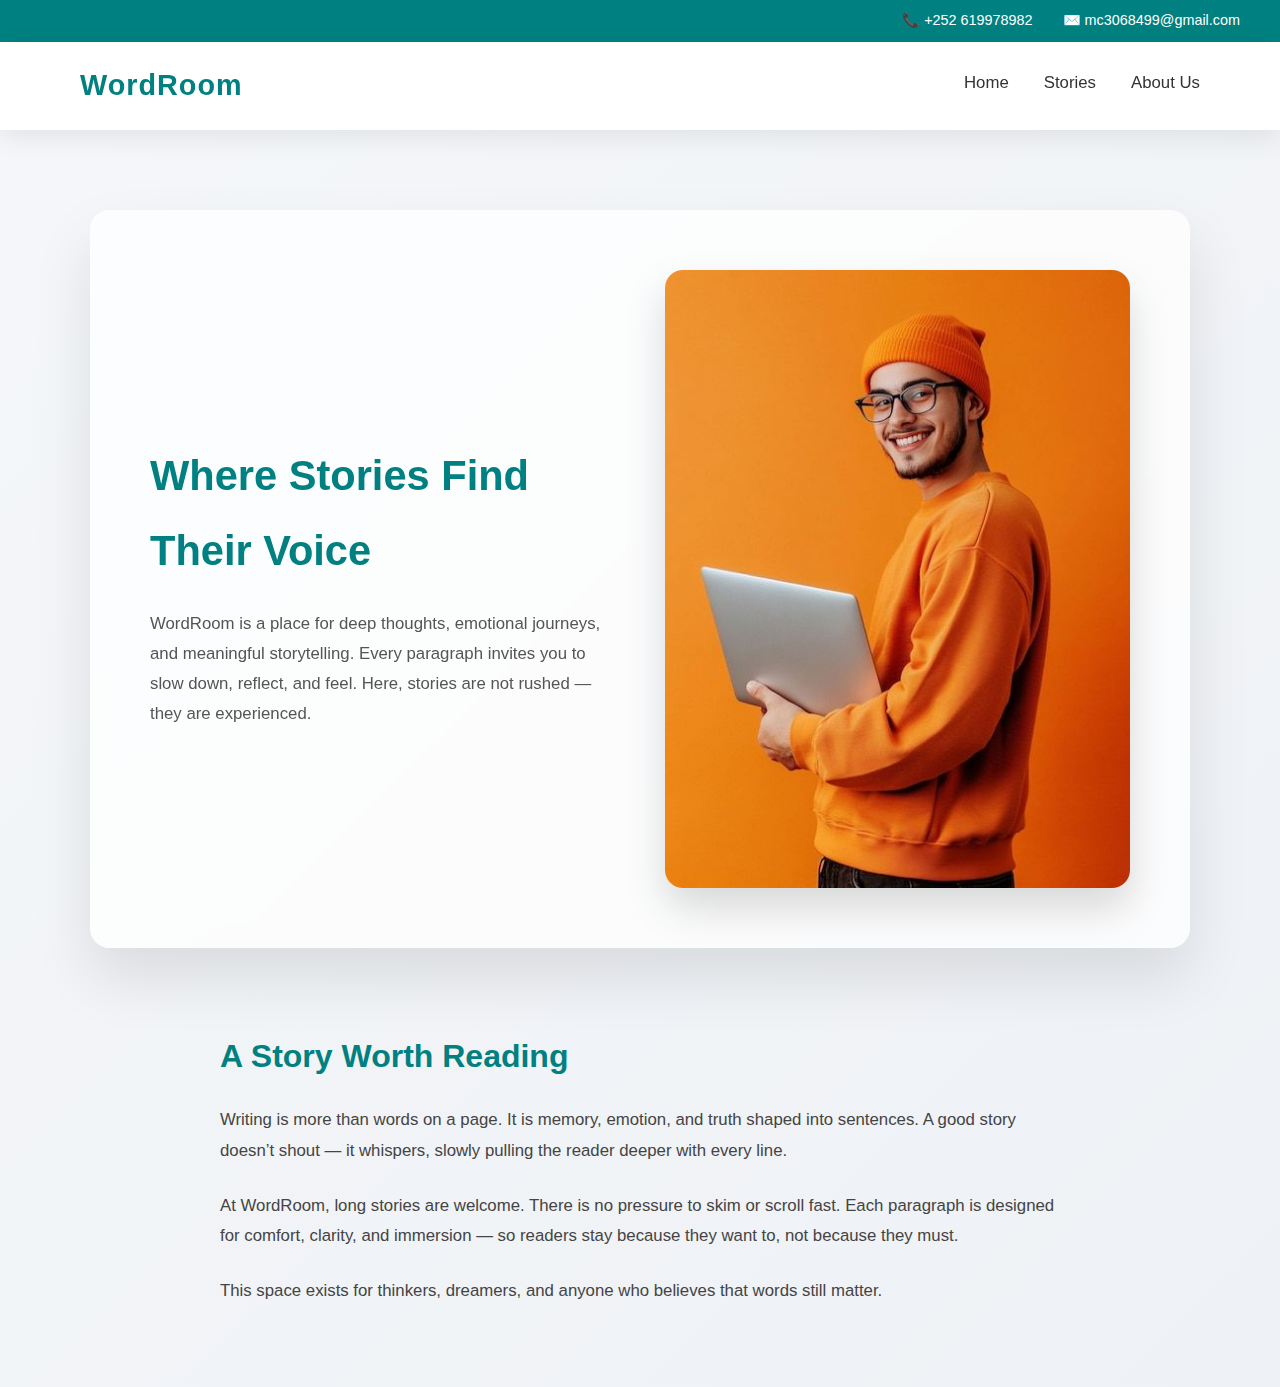
<file: index.html>
<!DOCTYPE html>
<html lang="en">
<head>
<meta charset="UTF-8">
<title>WordRoom</title>
<!-- wok -->
<style>
/* ================= BASE ================= */
* {
  box-sizing: border-box;
}

body {
  margin: 0;
  font-family: 'Segoe UI', Tahoma, sans-serif;
  background: linear-gradient(135deg, #f5f7fa, #eef1f5);
  color: #333;
  line-height: 1.8;
}

/* ================= TOP BAR ================= */
.top-bar {
  background: #008080;
  color: #fff;
  display: flex;
  justify-content: flex-end;
  gap: 30px;
  padding: 8px 40px;
  font-size: 0.9em;
}

/* ================= NAVBAR ================= */
.main-nav {
  background: rgba(255, 255, 255, 0.95);
  backdrop-filter: blur(8px);
  position: sticky;
  top: 0;
  z-index: 1000;
  box-shadow: 0 8px 25px rgba(0,0,0,0.08);
  transition: all 0.3s ease;
}

.nav-container {
  max-width: 1200px;
  margin: auto;
  padding: 18px 40px;
  display: flex;
  justify-content: space-between;
  align-items: center;
}

/* Logo */
.logo {
  font-size: 1.8em;
  font-weight: 600;
  color: #008080;
  letter-spacing: 1px;
}

/* Nav links */
.nav-links {
  display: flex;
  gap: 35px;
}

.nav-links a {
  text-decoration: none;
  color: #333;
  font-size: 1.05em;
  font-weight: 500;
  position: relative;
  padding-bottom: 5px;
  transition: color 0.3s ease;
}

.nav-links a:hover {
  color: #008080;
}

/* Underline animation */
.nav-links a::after {
  content: "";
  position: absolute;
  left: 0;
  bottom: 0;
  width: 0;
  height: 2px;
  background: #008080;
  transition: width 0.3s ease;
}

.nav-links a:hover::after {
  width: 100%;
}

/* ================= HERO SECTION ================= */
.hero {
  max-width: 1100px;
  margin: 80px auto;
  padding: 60px;
  background: rgba(255, 255, 255, 0.75);
  backdrop-filter: blur(10px);
  border-radius: 20px;
  display: grid;
  grid-template-columns: 1fr 1fr;
  gap: 50px;
  align-items: center;
  box-shadow: 0 30px 60px rgba(0,0,0,0.1);
  animation: fadeUp 1s ease;
}

/* Image */
.hero img {
  width: 100%;
  border-radius: 18px;
  box-shadow: 0 20px 40px rgba(0,0,0,0.15);
  transition: transform 0.5s ease;
}

.hero img:hover {
  transform: scale(1.04);
}

/* Text */
.hero h1 {
  font-size: 2.6em;
  font-weight: 600;
  margin-bottom: 20px;
  color: #008080;
}

.hero p {
  font-size: 1.05em;
  color: #555;
}

/* ================= STORY CONTENT ================= */
.story {
  max-width: 900px;
  margin: 80px auto;
  padding: 0 30px;
}

.story h2 {
  font-size: 2em;
  color: #008080;
  margin-bottom: 20px;
}

.story p {
  font-size: 1.05em;
  color: #444;
  margin-bottom: 25px;
}

/* ================= ANIMATIONS ================= */
@keyframes fadeUp {
  from {
    opacity: 0;
    transform: translateY(40px);
  }
  to {
    opacity: 1;
    transform: translateY(0);
  }
}

/* ================= RESPONSIVE ================= */
@media (max-width: 900px) {
  .hero {
    grid-template-columns: 1fr;
    text-align: center;
  }

  .nav-container {
    flex-direction: column;
    align-items: flex-start;
  }

  .nav-links {
    margin-top: 15px;
    flex-wrap: wrap;
    gap: 20px;
  }

  .top-bar {
    justify-content: center;
    flex-wrap: wrap;
    gap: 10px;
  }
}
</style>
</head>

<body>

<!-- Top Bar -->
<div class="top-bar">
  <span>📞 +252 619978982</span>
  <span>✉️ mc3068499@gmail.com</span>
</div>

<!-- Navigation -->
<header class="main-nav">
  <div class="nav-container">
    <div class="logo">WordRoom</div>
    <nav class="nav-links">
      <a href="index.html">Home</a>
      <a href="stories.html">Stories</a>
      <a href="about.html">About Us</a>
    </nav>
  </div>
</header>

<!-- Hero Section -->
<section class="hero">
  <div>
    <h1>Where Stories Find Their Voice</h1>
    <p>
      WordRoom is a place for deep thoughts, emotional journeys, and meaningful
      storytelling. Every paragraph invites you to slow down, reflect, and feel.
      Here, stories are not rushed — they are experienced.
    </p>
  </div>
  <img src="../Student day _ Premium Photo.jpeg" alt="Writer">
</section>

<!-- Story Content -->
<section class="story">
  <h2>A Story Worth Reading</h2>
  <p>
    Writing is more than words on a page. It is memory, emotion, and truth shaped
    into sentences. A good story doesn’t shout — it whispers, slowly pulling the
    reader deeper with every line.
  </p>

  <p>
    At WordRoom, long stories are welcome. There is no pressure to skim or scroll
    fast. Each paragraph is designed for comfort, clarity, and immersion — so
    readers stay because they want to, not because they must.
  </p>

  <p>
    This space exists for thinkers, dreamers, and anyone who believes that words
    still matter.
  </p>
</section>

</body>
</html>
</file>
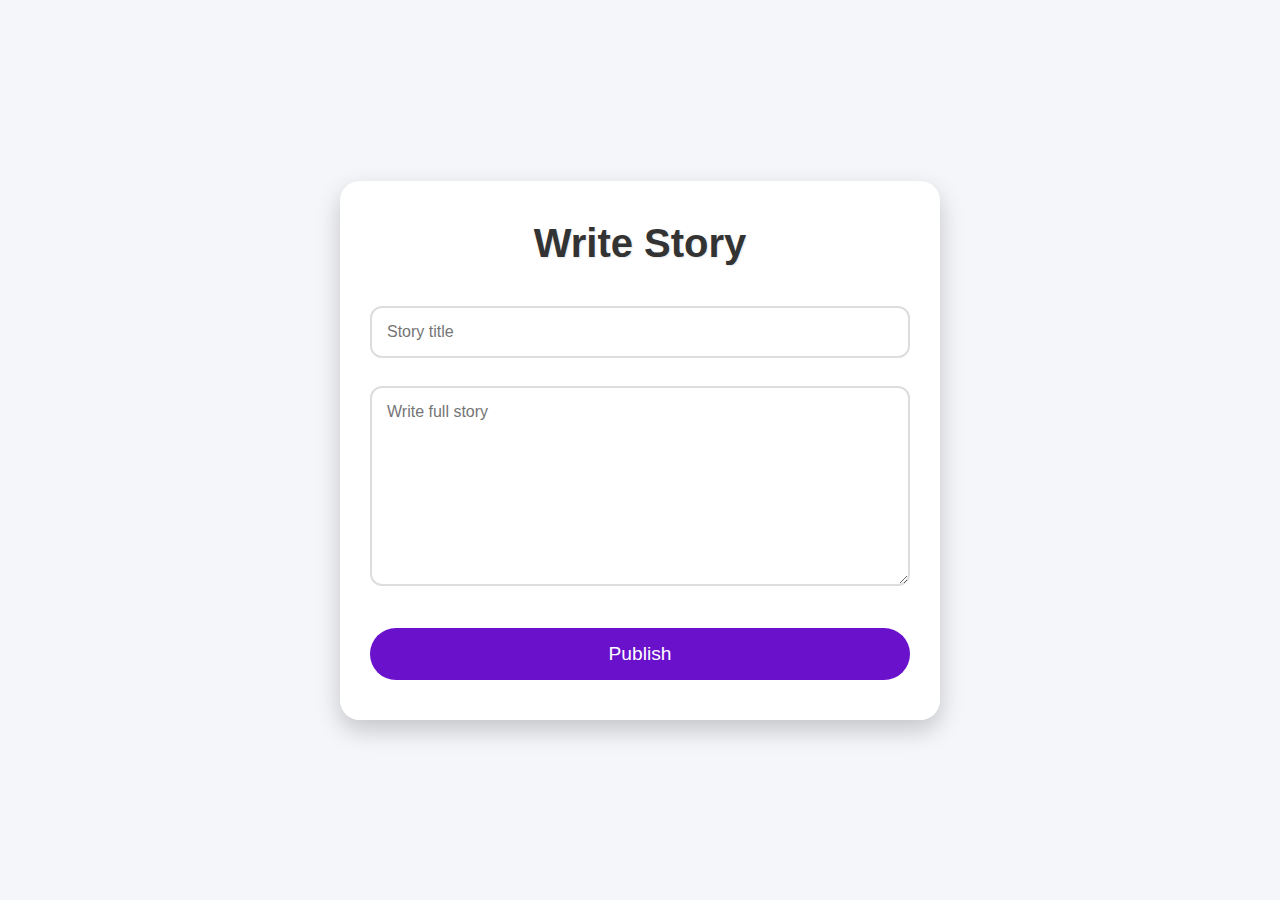
<file: edit.html>
<!DOCTYPE html>
<html>
<head>
  <title>Editor</title>
  <link rel="stylesheet" href="style.css">
</head>
<body>
 <div class="container">
<h1>Write Story</h1>

<input id="title" placeholder="Story title"><br><br>
<textarea id="story" placeholder="Write full story"></textarea><br><br>

<button onclick="publish()">Publish</button>
 </div>
<script>
  let stories = JSON.parse(localStorage.getItem("stories")) || [];

  function publish() {
    const title = document.getElementById("title").value.trim();
    const story = document.getElementById("story").value.trim();

    if (!title || !story) {
      alert("Fill everything");
      return;
    }

    stories.push({
      id: Date.now(),
      title: title,
      story: story
    });

    localStorage.setItem("stories", JSON.stringify(stories));

    alert("Published");

    document.getElementById("title").value = "";
    document.getElementById("story").value = "";
  }
</script>

</body>
</html>
</file>
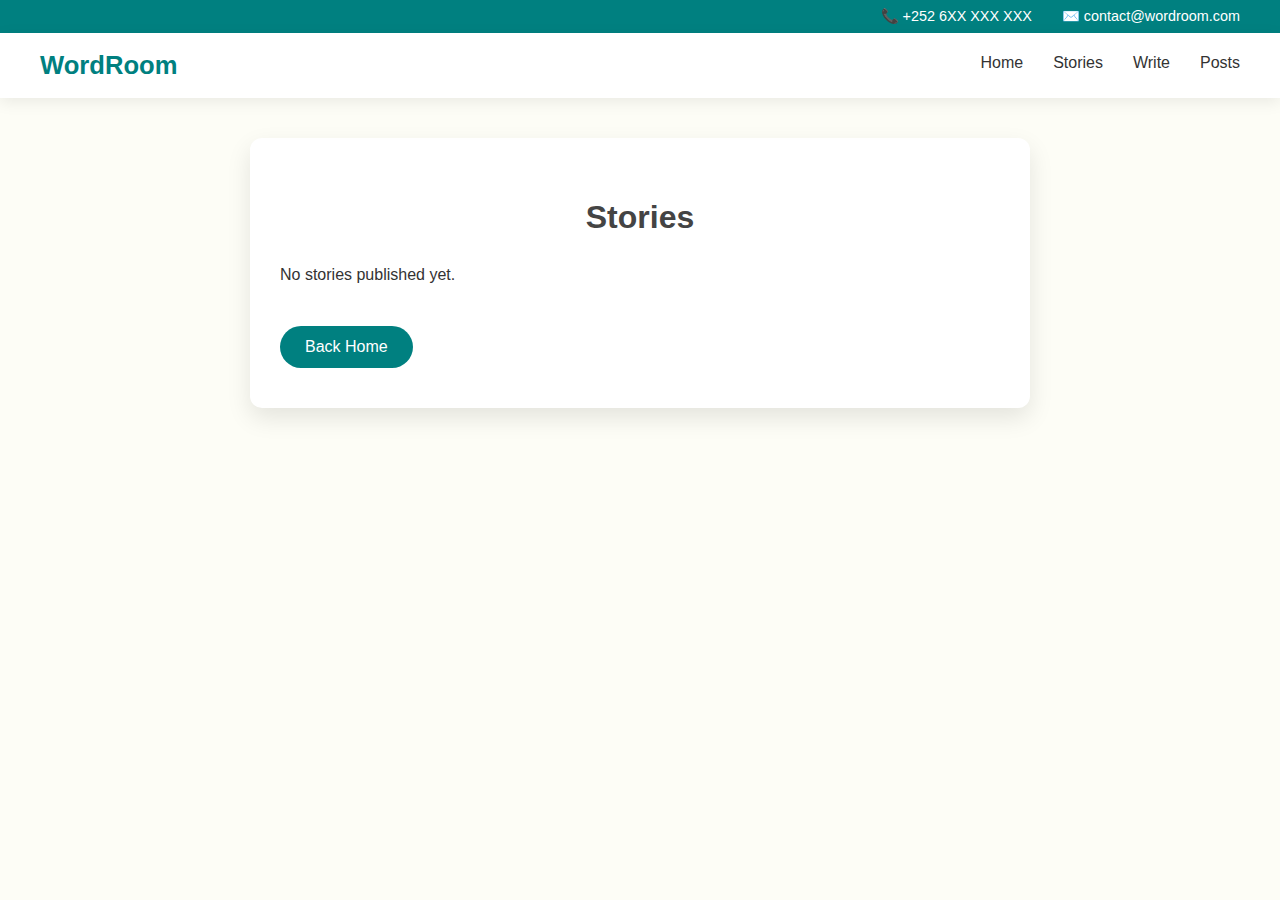
<file: stories.html>
<!DOCTYPE html>
<html lang="en">
<head>
  <meta charset="UTF-8">
  <title>Stories</title>

  <style>
    /* ---------- BASE ---------- */
    body {
      margin: 0;
      background: #fdfdf6;
      font-family: Arial, sans-serif;
      color: #333;
    }

    /* ---------- TOP BAR ---------- */
    .top-bar {
      background: #008080;
      color: #fff;
      display: flex;
      justify-content: flex-end;
      gap: 30px;
      padding: 8px 40px;
      font-size: 0.9em;
    }

    /* ---------- NAVIGATION ---------- */
    .main-nav {
      background: #ffffff;
      position: sticky;

      top: 0;
      z-index: 1000;
      box-shadow: 0 4px 15px rgba(0,0,0,0.08);
    }

    .nav-container {
      max-width: 1200px;
      margin: auto;
      padding: 18px 40px;
      display: flex;
      justify-content: space-between;
      align-items: center;
    }

    .logo {
      font-size: 1.6em;
      font-weight: 600;
      color: #008080;
    }

    .nav-links {
      display: flex;
      gap: 30px;
    }

    .nav-links a {
      text-decoration: none;
      color: #333;
      font-size: 1em;
      font-weight: 500;
      position: relative;
      padding-bottom: 5px;
    }

    .nav-links a::after {
      content: "";
      position: absolute;
      left: 0;
      bottom: 0;
      width: 0;
      height: 2px;
      background: #008080;
      transition: width 0.3s ease;
    }

    .nav-links a:hover::after {
      width: 100%;
    }

    /* ---------- STORIES LIST ---------- */
    .page {
      display: flex;
      justify-content: center;
      padding: 40px 20px;
    }

    .container {
      max-width: 720px;
      width: 100%;
      background: #fff;
      padding: 40px 30px;
      border-radius: 12px;
      box-shadow: 0 10px 25px rgba(0,0,0,0.1);
    }

    h1 {
      text-align: center;
      font-size: 2em;
      margin-bottom: 30px;
      color: #444;
    }

    #list p {
      margin: 12px 0;
    }

    #list a {
      display: block;
      padding: 15px 18px;
      background: #f7f7f7;
      border-radius: 8px;
      text-decoration: none;
      color: #333;
      transition: all 0.25s ease;
    }

    #list a:hover {
      background: #eaeaea;
      transform: translateX(5px);
    }

    .back-link {
      display: inline-block;
      margin-top: 30px;
      padding: 12px 25px;
      background: #008080;
      color: #fff;
      text-decoration: none;
      border-radius: 50px;
      font-weight: 500;
      transition: all 0.3s ease;
    }

    .back-link:hover {
      background: #006666;
      transform: scale(1.05);
    }

    /* ---------- RESPONSIVE ---------- */
    @media (max-width: 600px) {
      .nav-container {
        flex-direction: column;
        align-items: flex-start;
      }

      .nav-links {
        margin-top: 15px;
        flex-wrap: wrap;
        gap: 20px;
      }

      .container {
        padding: 30px 20px;
      }
    }
  </style>
</head>

<body>

  <!-- Top bar -->
  <div class="top-bar">
    <span>📞 +252 6XX XXX XXX</span>
    <span>✉️ contact@wordroom.com</span>
  </div>

  <!-- Navigation -->
  <header class="main-nav">
    <div class="nav-container">
      <div class="logo">WordRoom</div>
      <nav class="nav-links">
        <a href="index.html">Home</a>
        <a href="stories.html">Stories</a>
        <a href="editor.html">Write</a>
        <a href="post.html">Posts</a>
      </nav>
    </div>
  </header>

  <!-- Stories -->
  <div class="page">
    <div class="container">
      <h1>Stories</h1>
      <div id="list"></div>
      <a class="back-link" href="index.html">Back Home</a>
    </div>
  </div>

  <script>
    const stories = JSON.parse(localStorage.getItem("stories")) || [];
    const list = document.getElementById("list");

    if (stories.length === 0) {
      list.innerHTML = "<p>No stories published yet.</p>";
    } else {
      stories.forEach(s => {
        list.innerHTML += `
          <p>
            <a href="post.html?id=${s.id}">
              ${s.title}
            </a>
          </p>
        `;
      });
    }
  </script>

</body>
</html>
</file>
<file: style.css>
/* style.css */

/* Reset some default styles */
* {
  margin: 0;
  padding: 0;
  box-sizing: border-box;
  font-family: 'Segoe UI', Tahoma, Geneva, Verdana, sans-serif;
}

/* Body styles */
body {
  background: linear-gradient(135deg, #6a11cb, #2575fc);
  display: flex;
  justify-content: center;
  align-items: center;
  height: 100vh;
  color: #fff;
}

/* Stories Page - Vertical List Style */

body {
  background: #f0f2f5;
  font-family: 'Segoe UI', Tahoma, Geneva, Verdana, sans-serif;
  color: #333;
  padding: 20px;
  min-height: 100vh;
}

.container {
  max-width: 600px;
  margin: 0 auto;
  padding: 20px;
}

h1 {
  text-align: center;
  font-size: 2.5em;
  margin-bottom: 30px;
  color: #222;
}

/* Story list */
#list {
  display: block;
}

#list p {
  margin: 10px 0;
}

#list a {
  display: inline-block;
  text-decoration: none;
  background: #fff;
  padding: 15px 20px;
  border-radius: 10px;
  border-left: 5px solid #6a11cb;
  box-shadow: 0 3px 8px rgba(0,0,0,0.1);
  color: #333;
  font-size: 1.1em;
  width: 100%;
  transition: all 0.3s ease;
}

#list a:hover {
  background: #f7f5ff;
  transform: translateX(5px);
  box-shadow: 0 4px 12px rgba(0,0,0,0.15);
}

/* Back link */
.back-link {
  display: inline-block;
  margin-top: 30px;
  padding: 12px 25px;
  background: #6a11cb;
  color: #fff;
  border-radius: 50px;
  text-decoration: none;
  transition: all 0.3s ease;
}

.back-link:hover {
  background: #2575fc;
  transform: scale(1.05);
}

/* ================================== */
/* Editor Page Styles */

body {
  background: linear-gradient(135deg, #ff9a9e, #fad0c4, #fad0c4, #a18cd1);
  font-family: 'Segoe UI', Tahoma, Geneva, Verdana, sans-serif;
  min-height: 100vh;
  display: flex;
  justify-content: center;
  align-items: center;
  padding: 20px;
}

.container {
  background: rgba(255, 255, 255, 0.95);
  padding: 40px 30px;
  border-radius: 20px;
  box-shadow: 0 10px 25px rgba(0,0,0,0.2);
  width: 100%;
  max-width: 600px;
}

h1 {
  text-align: center;
  margin-bottom: 30px;
  color: #333;
  font-size: 2.5em;
  text-shadow: 1px 1px 2px rgba(0,0,0,0.1);
}

/* Input fields */
input#title, textarea#story {
  width: 100%;
  padding: 15px;
  margin-top: 10px;
  border-radius: 12px;
  border: 2px solid #ddd;
  font-size: 1em;
  font-family: inherit;
  outline: none;
  transition: all 0.3s ease;
}

input#title:focus, textarea#story:focus {
  border-color: #6a11cb;
  box-shadow: 0 0 10px rgba(106,17,203,0.2);
}

/* Textarea */
textarea#story {
  height: 200px;
  resize: vertical;
}

/* Publish Button */
button {
  display: block;
  width: 100%;
  padding: 15px;
  margin-top: 20px;
  background: #6a11cb;
  color: #fff;
  border: none;
  border-radius: 50px;
  font-size: 1.2em;
  cursor: pointer;
  transition: all 0.3s ease;
}

button:hover {
  background: #2575fc;
  transform: translateY(-2px);
  box-shadow: 0 5px 15px rgba(0,0,0,0.2);
}

/* Responsive */
@media (max-width: 500px) {
  .container {
    padding: 30px 20px;
  }
  h1 {
    font-size: 2em;
  }
}

/* Base */
body {
  margin: 0;
  font-family: 'Segoe UI', Tahoma, sans-serif;
  background: #f5f6fa;
}

/* Top bar */
.top-bar {
  background: #008080;
  color: #fff;
  display: flex;
  justify-content: flex-end;
  gap: 30px;
  padding: 8px 40px;
  font-size: 0.9em;
}

/* Main navigation */
.main-nav {
  background: #ffffff;
  box-shadow: 0 4px 15px rgba(0,0,0,0.1);
}

.nav-container {
  max-width: 1200px;
  margin: auto;
  padding: 18px 40px;
  display: flex;
  justify-content: space-between;
  align-items: center;
}

/* Logo */
.logo {
  font-size: 1.8em;
  font-weight: 600;
  color: #008080;
}

/* Navigation links */
.nav-links {
  display: flex;
  gap: 35px;
}

.nav-links a {
  text-decoration: none;
  color: #333;
  font-size: 1.05em;
  font-weight: 500;
  position: relative;
  padding-bottom: 5px;
}

/* Underline hover effect */
.nav-links a::after {
  content: "";
  position: absolute;
  left: 0;
  bottom: 0;
  width: 0;
  height: 2px;
  background: #008080;
  transition: width 0.3s ease;
}

.nav-links a:hover::after {
  width: 100%;
}

/* Responsive */
@media (max-width: 768px) {
  .nav-container {
    flex-direction: column;
    align-items: flex-start;
  }

  .nav-links {
    margin-top: 15px;
    flex-wrap: wrap;
    gap: 20px;
  }

  .top-bar {
    justify-content: center;
    flex-wrap: wrap;
    gap: 10px;
  }
}
</file>
